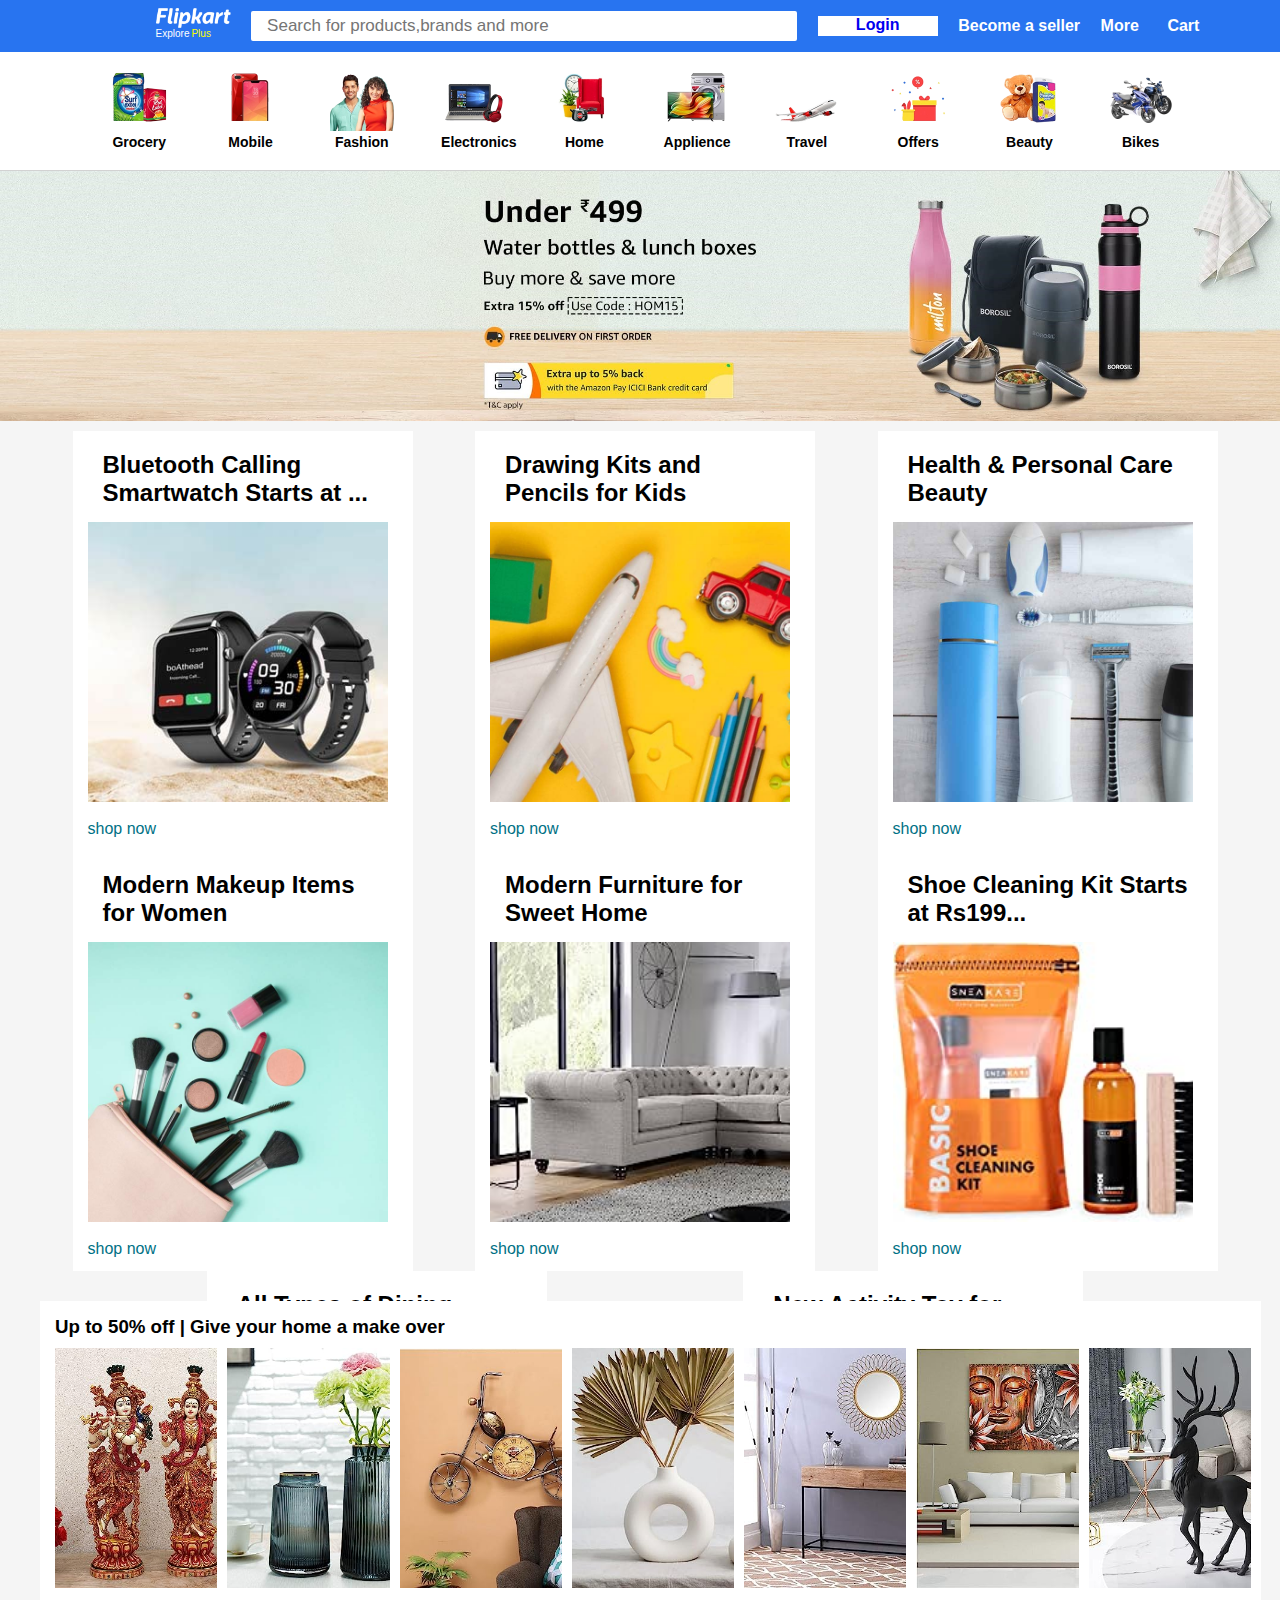
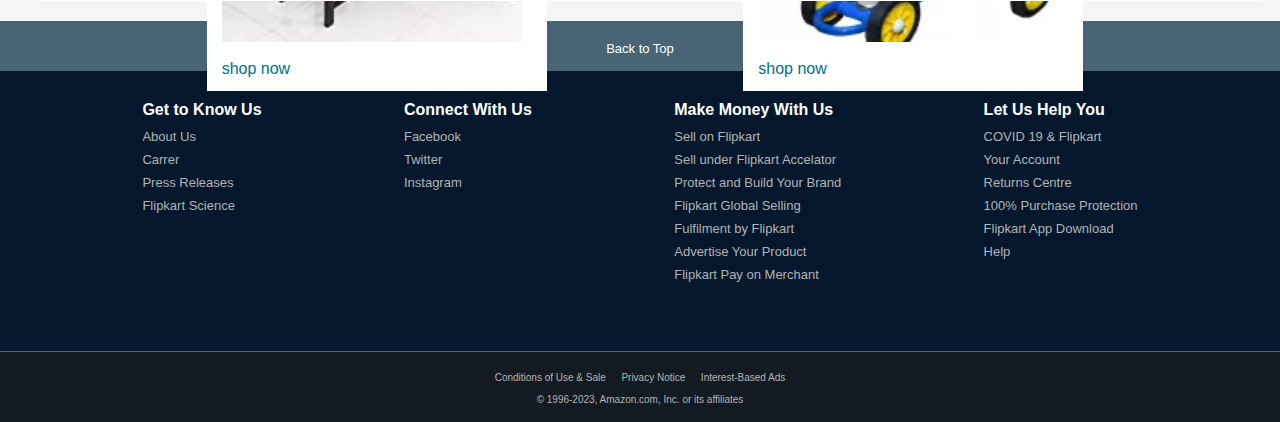
<file: index.html>
<!DOCTYPE html>
<html lang="en">
<head>
    <meta charset="UTF-8">
    <meta http-equiv="X-UA-Compatible" content="IE=edge">
    <meta name="viewport" content="width=device-width, initial-scale=1.0">
    <title>Clone-project</title>
    <link rel="stylesheet" href="https://cdnjs.cloudflare.com/ajax/libs/font-awesome/6.4.0/css/all.min.css" integrity="sha512-iecdLmaskl7CVkqkXNQ/ZH/XLlvWZOJyj7Yy7tcenmpD1ypASozpmT/E0iPtmFIB46ZmdtAc9eNBvH0H/ZpiBw==" crossorigin="anonymous" referrerpolicy="no-referrer" />
    <link rel="stylesheet" href="style.css">
</head>
<body>
    <header>
        <div class="navbar">
            <div class="nav-logo">
                 <div class="logo"></div>
                 <div class="logo-text">
                    <div class="text1"><a href="#"> Explore</a></div>
                    <div class="text2">Plus</div>
                 </div>
            </div>
            <div class="box2">
                <input type="text" placeholder="Search for products,brands and more">
                <div class="search">
                    <i class="fa-solid fa-magnifying-glass"></i>
                </div>
                 
            </div>
            <div class="box3">
                <p> <a href="login.html" class="login">Login</a></p>
            </div>
            <div class="box4">
                <p>Become a seller</p>
            </div>
            <div class="box5">
                <p>More</p>
                <i class="fa-solid fa-angle-down"></i>
            </div>
            <div class="box6">
                <i class="fa-solid fa-cart-shopping" style="color: #ffffff;"></i>
                <p>Cart</p>
            </div>
        </div>
    </header>


    <div class="top">
        <div class="box">
            <div class="boxImg" style="background-image: url('img1.webp');"></div>
            <p class="new">Grocery</p>
        </div>
        <div class="box">
            <div class="boxImg" style="background-image: url('img2.webp');"></div>
            <p class="new">Mobile</p>
        </div>
        <div class="box">
            <div class="boxImg" style="background-image: url('img3.webp');"></div>
            <p class="new">Fashion</p>
        </div>
        <div class="box">
            <div class="boxImg" style="background-image: url('img4.webp');"></div>
            <p class="new">Electronics</p>
        </div>
        <div class="box">
            <div class="boxImg" style="background-image: url('img5.webp');"></div>
            <p class="new">Home</p>
        </div>
        <div class="box">
            <div class="boxImg" style="background-image: url('img6.webp');"></div>
            <p class="new">Applience</p>
        </div>
        <div class="box">
            <div class="boxImg" style="background-image: url('img7.webp');"></div>
            <p class="new">Travel</p>
        </div>
        <div class="box">
            <div class="boxImg" style="background-image: url('img8.webp');"></div>
            <p class="new">Offers</p>
        </div>
        <div class="box">
            <div class="boxImg" style="background-image: url('img9.webp');"></div>
            <p class="new">Beauty</p>
        </div>
        <div class="box">
            <div class="boxImg" style="background-image: url('img10.webp');"></div>
            <p class="new">Bikes</p>
        </div>
    </div>



    <div class="hero">
        <div class="herologo"></div>
    </div>



    <div class="jarBox">
        <div class="jar">
            <div class="content">
               <h2>Bluetooth Calling Smartwatch Starts at ...</h2>
               <div class="jarImg" style="background-image: url('jar1.jpg')"></div>
               <a href="#">shop now</a>
            </div>
        </div>
        <div class="jar">
            <div class="content">
               <h2>Drawing Kits and Pencils for Kids</h2>
               <div class="jarImg" style="background-image: url('jar2.jpg')"></div>
               <a href="#">shop now</a>
            </div>
        </div>
        <div class="jar">
            <div class="content">
               <h2>Health & Personal Care Beauty</h2>
               <div class="jarImg" style="background-image: url('jar3.jpg')"></div>
               <a href="#">shop now</a>
            </div>
        </div>
        <div class="jar">
            <div class="content">
               <h2>Modern Makeup Items for Women</h2>
               <div class="jarImg" style="background-image: url('jar4.jpg')"></div>
               <a href="#">shop now</a>
            </div>
        </div>
        <div class="jar">
            <div class="content">
               <h2>Modern Furniture for Sweet Home</h2>
               <div class="jarImg" style="background-image: url('jar5.jpg')"></div>
               <a href="#">shop now</a>
            </div>
        </div>
        <div class="jar">
            <div class="content">
               <h2>Shoe Cleaning Kit Starts at Rs199...</h2>
               <div class="jarImg" style="background-image: url('jar6.jpg')"></div>
               <a href="#">shop now</a>
            </div>
        </div>
        <div class="jar">
            <div class="content">
               <h2>All Types of Dining Table </h2>
               <div class="jarImg" style="background-image: url('jar7.jpg')"></div>
               <a href="#">shop now</a>
            </div>
        </div>
        <div class="jar">
            <div class="content">
               <h2> New Activity Toy for Kids</h2>
               <div class="jarImg" style="background-image: url('jar8.webp')"></div>
               <a href="#">shop now</a>
            </div>
        </div>

    </div>


    <div class="l2r">
        <div class="solidL2r">
            <h3>Up to 50% off | Give your home a make over</h3>
            <div class="solidImg">
                <div class="secImg" style="background-image: url('sec1.jpg');"></div>
                <div class="secImg" style="background-image: url('sec20.jpg');"></div>
                <div class="secImg" style="background-image: url('sec3.jpg');"></div>
                <div class="secImg" style="background-image: url('sec4.jpg');"></div>
                <div class="secImg" style="background-image: url('sec5.jpg');"></div>
                <div class="secImg" style="background-image: url('sec6.jpg');"></div>
                <div class="secImg" style="background-image: url('sec7.jpg');"></div>
            </div>
        </div>

    </div>


    <!--                                                        Footer                                                     -->


    <footer>
        <div class="foot1">
            <p>Back to Top</p>
        </div>

        <div class="foot2">
            <div class="list">
              <p>Get to Know Us</p>
              <ul>
                <li> About Us </li>
                <li>Carrer</li>
                <li>Press Releases</li>
                <li>Flipkart Science</li>
              </ul>
            </div>

            <div class="list">
                <p>Connect With Us</p>
                <ul>
                  <li>Facebook</li>
                  <li>Twitter</li>
                  <li>Instagram</li>
                </ul>  
                 
            </div>

            <div class="list">
                <p>Make Money With Us</p>
                <ul>
                  <li>Sell on Flipkart</li>
                  <li>Sell under Flipkart Accelator</li>
                  <li>Protect and Build Your Brand</li>
                  <li>Flipkart Global Selling</li>
                  <li>Fulfilment by Flipkart</li>
                  <li>Advertise Your Product</li>
                  <li>Flipkart Pay on Merchant</li>
                </ul>
            </div>

            <div class="list">
                <p>Let Us Help You</p>
                <ul>
                  <li>COVID 19 & Flipkart</li>
                  <li>Your Account</li>
                  <li>Returns Centre</li>
                  <li>100% Purchase Protection</li>
                  <li>Flipkart App Download</li>
                  <li>Help</li>
                </ul>
            </div>
        </div>


        <div class="footer3">
            <p class="notice1"> Conditions of Use & Sale &emsp; Privacy Notice &emsp;    Interest-Based Ads</p> <br>
            <p>© 1996-2023, Amazon.com, Inc. or its affiliates</p>
        </div>
    </footer>
     
    
</body>
</html>
</file>
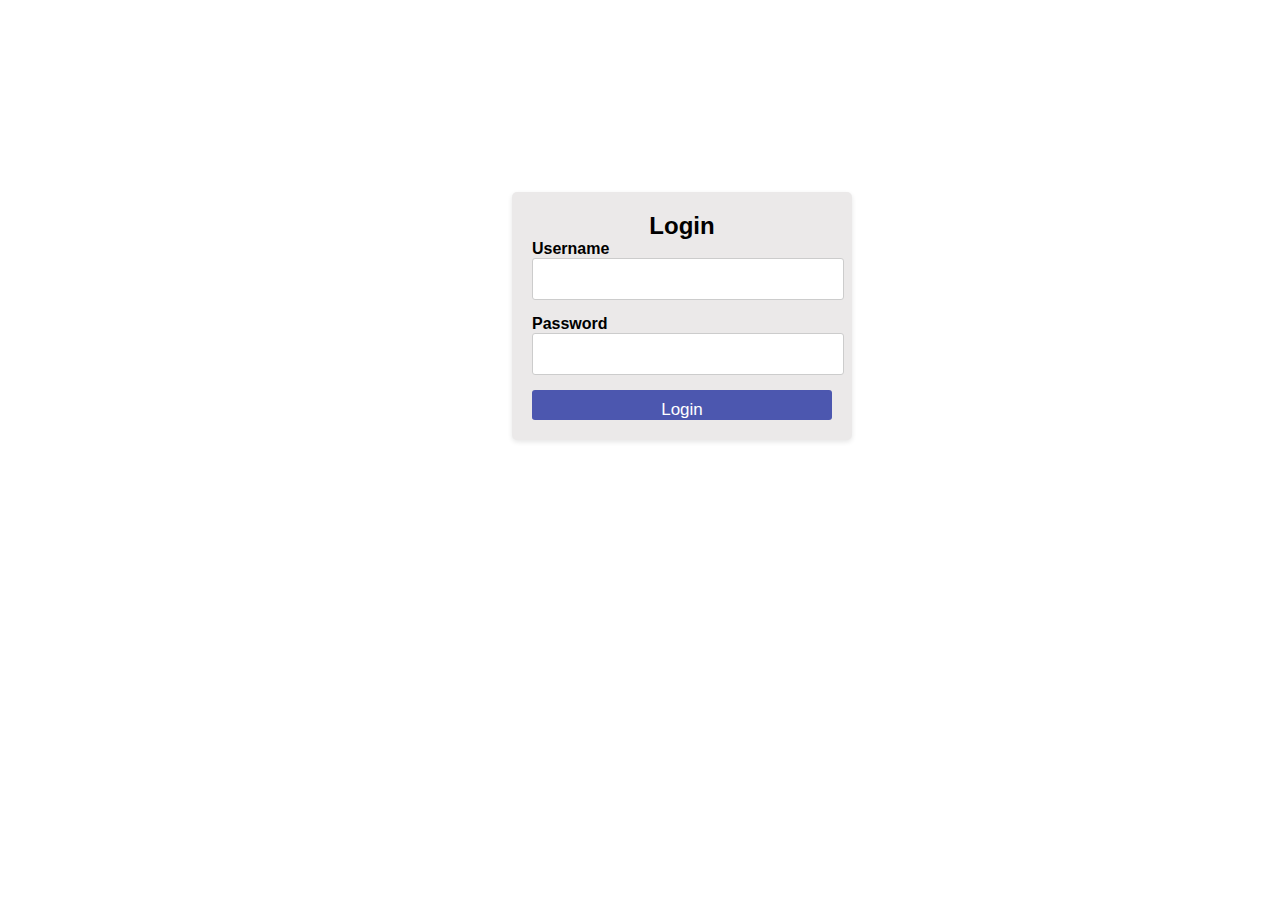
<file: login.html>
<!DOCTYPE html>
<html lang="en">
<head>
    <meta charset="UTF-8">
    <meta http-equiv="X-UA-Compatible" content="IE=edge">
    <meta name="viewport" content="width=device-width, initial-scale=1.0">
    <title>Login Page</title>
    <link rel="stylesheet" href="style.css">
</head>
<body>
    <div class="login-container2">
        <form action="#" class="loginform2">
          <h2>Login</h2>
          <div class="form-group">
            <label for="username">Username</label>
            <input type="text" id="username" name="username" required>
          </div>
          <div class="form-group">
            <label for="password">Password</label>
            <input type="password" id="password" name="password" required>
          </div>
          <input type="submit" value="Login">
        </form>
      </div>
</body>
</html>
</file>
<file: style.css>
*{
    margin: 0;
    padding: 0;
    font-family: Arial;
    border: border-box;
}

.navbar {
    height: 52px;
    background-color: #2874f0;
    display: flex;
    align-items: center;
    justify-content: space-evenly;
}

/**                box1              **/

.nav-logo{
    width: 75px;
    height: 52px;
    padding-left: 135px;
    padding-top: 15px;

}

.logo{
    height: 20px;
    background-image: url("logo.png");
    background-size: cover;
    

}

.logo-text{
    display: flex;
    align-items: center;
}
.logo-text a{
    color: white;
    font-size: 10px;
    text-decoration: none;   
}

.text1{
    color: white;
    font-size: 10px;
    padding-right: 2px;
}

.text2{
    color: yellow;
    font-size: 10px;
}

/**                  box2           **/
.box2{
    display: flex;
}

input{
    width: 500px;
    height: 30px;
    border-top-left-radius: 2px;
    border-bottom-left-radius: 2px;
    border: none;
    padding-left: 16px;
    font-size: 17px;
}

.search{
    width:  30px;
    height: 30px;
    background-color: white;
    display: flex;
    align-items: center;
    border-top-right-radius: 2px;
    border-bottom-right-radius: 2px;

}
i{
    font-size: 20px;
    color: #2874f0;
}

/**          box3                  **/
.box3{
    background-color: white;
    color: #2874f0;
    font-weight: bold;
    height: 20px;
    width: 120px;
    text-align: center;
}
.box3:hover{
    background-color: rgb(244, 199, 86);
    transition-duration: 1s;
    transition-timing-function:ease-in-out;
}
.box3 a{
    text-decoration: none;
}
.login:hover
{
    color: rgb(255, 255, 255)
}

.box4{
    color: white;
    font-weight: bold;
}

.box5{
    display: flex;
}
.box5 p{
    color: white;
    font-weight: bold;
}
.box5 i{
    color: white;
    padding-left: 3px;
    font-size: 13px;
    padding-top: 4px;
}

.box6{
    display: flex;
    padding-right: 60px;
}
.box6 p{
    font-weight: bold;
    color: white;
    padding-left: 5px;
}

/**                  top                  **/

.top{
    height: 103px;
    background-color: rgb(255, 255, 255);
    display: flex;
    justify-content: space-evenly;
    padding: 15px 60px 0px 60px;
    

}
.box{
    height: 90px;
    width: 64px;
}
.boxImg{
    height: 64px;
    width: 64px;
    background-size: cover;
}
.box p{
    font-weight: bold;
    font-size: 14px;
    text-align: center;
    padding-top: 3px;
}
 
.new:hover{
    color: blue;
}
 

/**                  hero section              **/

.hero{
    height: 250px;
    background-color: rgb(245, 245, 245);
    border-top: 1px solid rgba(152, 152, 152, 0.382) ;
}
.herologo{
    height: 250px;
    background-image: url("hero6.jpg");
    background-size: cover;
    
}

/**                       JarBox            **/

.jarBox{
    height: 870px;
    background-color: rgb(245, 245, 245) ;
    padding-top: 10px;
    padding-left: 10px;
    display: flex;
    flex-wrap: wrap;
    justify-content: space-evenly;
}
.jar{
    height: 420px;
    width: 340px;
    background-color: white;
    
}
.jarImg{
    width: 300px;
    height: 280px;
    background-size: cover; 
    margin-bottom: 18px;  
}
.jar a{
    text-decoration: none;
    color: #007185;
}
.jar h2{
    margin: 20px 15px 15px 15px;
}
.content{
    margin-left: 15px;
    margin-right: 12px;
}

/**                content                  **/

.l2r{
    height: 320px;
    background-color: rgb(245, 245, 245);
}

.solidL2r{
    height: 300px;
    width: 95.4%;
    background-color: white;
    position: relative;
    margin-left: 40px;
    
}

h3{
   padding-top: 15px;
   padding-left: 15px;
}

.solidImg{
    display: flex;
    /* justify-content: space-evenly; */
    padding-left: 15px;
    margin-top: 10px;
}
.secImg{
    width: 194px;
    height: 240px;
    background-size: cover;
    margin-right: 10px;
}

.secImg:hover{
    /* width: 195px;
    height: 242px; */
    border: 2px solid rgb(72, 7, 21);
}

/**                             Footer                    **/

.foot1{
    height: 50px;
    background-color: rgba(7, 45, 68, 0.736);
}
.foot1 p{
    color: white;
    font-size: 13px;
    text-align: center;
    padding-top: 20px;
}

.foot2{
    height: 280px;
    background-color: #04172d;
    color: white;
    display: flex;
    justify-content: space-evenly;
}

.list{
    padding-top: 30px;
}
.list p{
    font-weight: bold;
    padding-bottom: 10px;
}

.list li{
    list-style: none;
    color: rgb(178, 181, 178);
    padding-bottom: 8px;
    font-size: small;
}

.footer3{
    height: 70px;
    background-color: #131A22;
    border-top: 1px solid rgb(98, 97, 97);
    color: rgb(178, 181, 178);
    font-size: 10px;
}
.footer3 p{
    text-align: center;
}
.notice1{
    padding-top: 20px;
}


/** ---------------------------------Log in Page  ------------------------------------------**/

 
  
.login-container2 {
    width: 300px;
    /* margin: 0 auto; */
    padding: 20px;
    background-color: #ebe9e9;
    border-radius: 5px;
    box-shadow: 0 2px 5px rgba(0, 0, 0, 0.1);
    margin-left: 40%;
    margin-top: 15%;

  }
  
.loginform2 h2 {
    text-align: center;
  }
  
.form-group {
    margin-bottom: 15px;
  }
  
label {
    display: block;
    font-weight: bold;
  }
  
#username {
    width: 100%;
    padding: 5px;
    border-radius: 3px;
    border: 1px solid #ccc;
}

#password{
    width: 100%;
    padding: 5px;
    border-radius: 3px;
    border: 1px solid #ccc;
}


/* input[type="text"],
input[type="password"] {
    width: 100%;
    padding: 5px;
    border-radius: 3px;
    border: 1px solid #ccc;
  } */
  
input[type="submit"] {
    display: block;
    width: 100%;
    padding: 10px;
    background-color: #4c57af;
    color: #fff;
    border: none;
    border-radius: 3px;
    cursor: pointer;
  }
  
input[type="submit"]:hover {
    background-color: #ffffff;
    color: black;
  }
</file>
